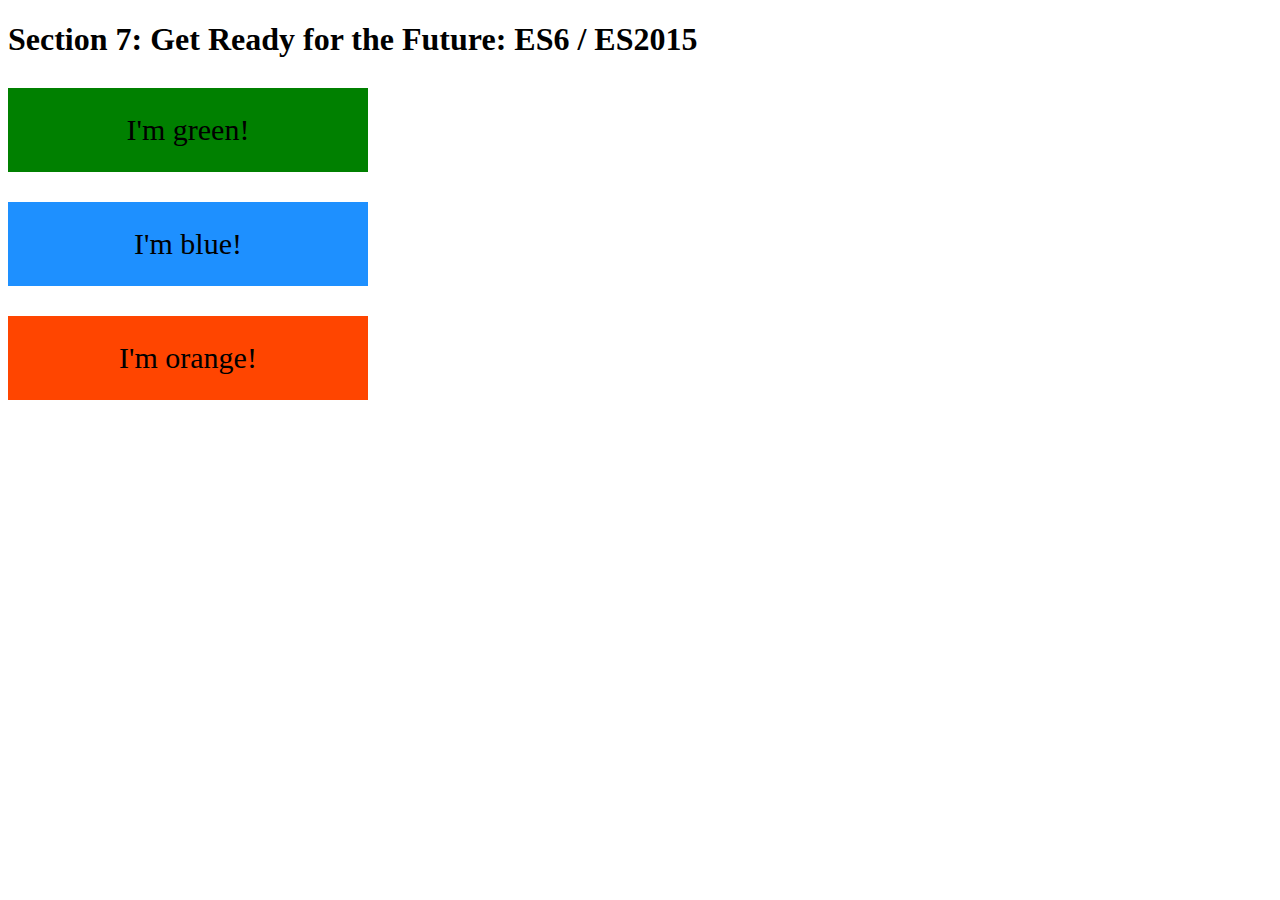
<file: 7-EcmaScript2015-Final/index.html>
<!DOCTYPE html>
<html lang="en">
    <head>
        <meta charset="UTF-8">
        <title>Section 7: Get Ready for the Future: ES6 / ES2015</title>
        
        <style>
            .box {
                width: 200px;
                padding: 25px 80px;
                text-align: center;
                font-size: 30px;
                margin-top: 30px;
            }
            
            .green { background-color: green; }
            .blue { background-color: dodgerblue; }
            .orange { background-color: orangered; }
            
        </style>
        
    </head>

    <body>
        <h1>Section 7: Get Ready for the Future: ES6 / ES2015</h1>
        
        <div class="box green">I'm green!</div>
        <div class="box blue">I'm blue!</div>
        <div class="box orange">I'm orange!</div>
        
        <!-- <script src="polyfill.min.js"></script> -->
        <script src="script.js"></script>
    </body>
</html>
</file>
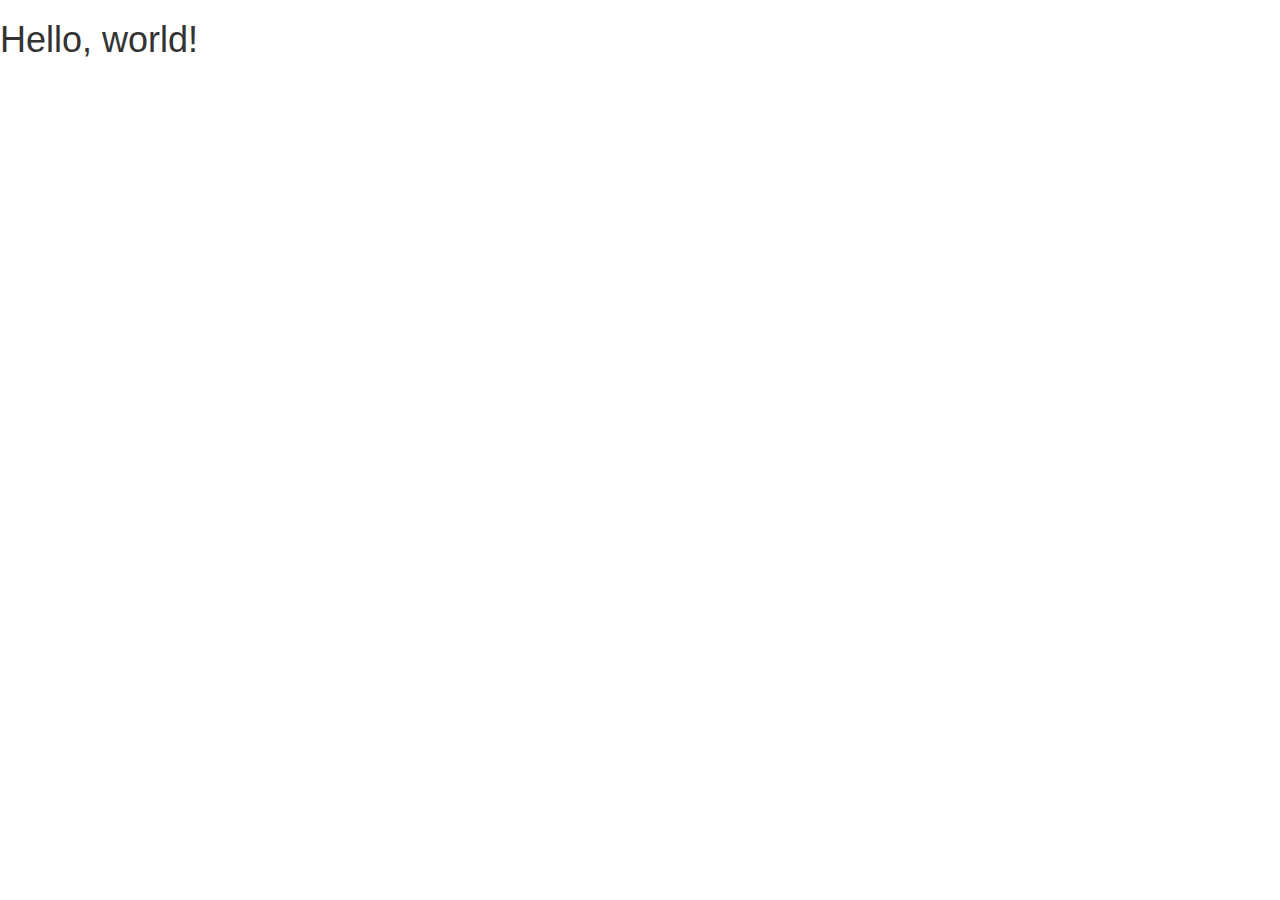
<file: AngularJS/Templates/index.html>
<!DOCTYPE html>
<html lang="en">
  <head>
    <meta charset="utf-8">
    <meta http-equiv="X-UA-Compatible" content="IE=edge">
    <meta name="viewport" content="width=device-width, initial-scale=1">
    
    <title>Bootstrap 101 Template</title>

    <!-- Bootstrap -->
    <link rel="stylesheet" href="https://maxcdn.bootstrapcdn.com/bootstrap/3.3.7/css/bootstrap.min.css" >	
	  
    <!-- jQuery (necessary for Bootstrap's JavaScript plugins) -->
    <script src="https://ajax.googleapis.com/ajax/libs/jquery/1.12.4/jquery.min.js"></script>
    <!-- Include all compiled plugins (below), or include individual files as needed -->
    <script src="https://maxcdn.bootstrapcdn.com/bootstrap/3.3.7/js/bootstrap.min.js"></script>
    
  </head>
  <body>
    <h1>Hello, world!</h1>

    
  </body>
</html>
</file>
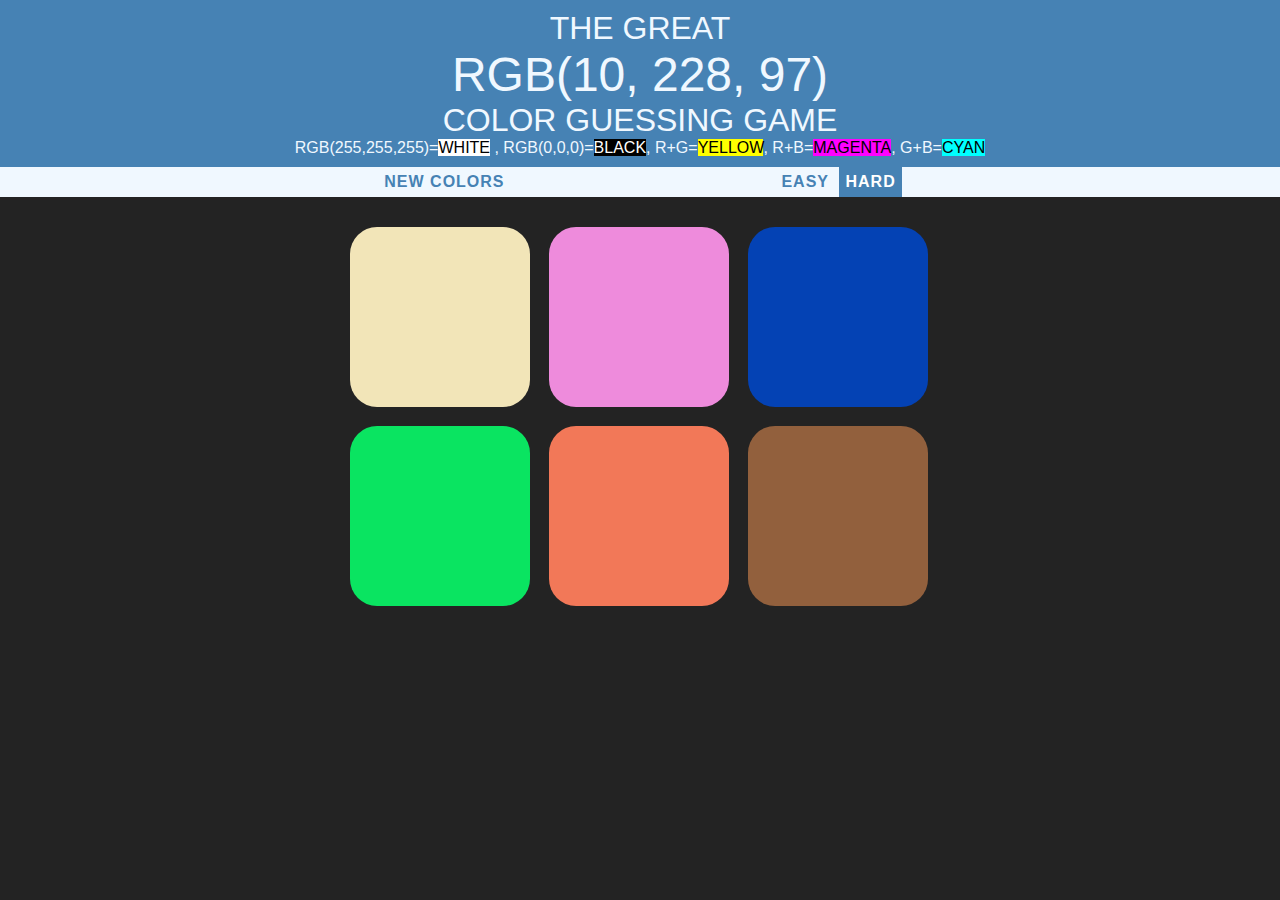
<file: Color Game/Color Game/index.html>
<html>
<head>
	<title>Color Game</title>
	<link rel="stylesheet" type="text/css" href="colorGame.css">
</head>
<body>
	<h1><span>The Great</span></span><br>
	<span id="colorDisplay"></span><br>
	<span>Color Guessing Game</span><br>
	<span style="font-size: 0.5em;">RGB(255,255,255)=<span style="background: rgb(255,255,255); color: black;">White</span> , RGB(0,0,0)=<span style="background: rgb(0,0,0);color: white;">Black</span>, R+G=<span style="background: rgb(255,255,0);color: black;">Yellow</span>, R+B=<span style="background: rgb(255,0,255);color: black;">Magenta</span>, G+B=<span style="background: rgb(0,255,255);color: black;">Cyan</span></span>
	
	</h1>
	
	<div id="stripe">
		<button id="reset">New Game</button>
		<span id="message"></span>
		<button id="easyBtn">Easy</button>
		<button id="hardBtn" class="selected">Hard</button>
	</div>
	<div id="container">
		<div class="square"></div>
		<div class="square"></div>
		<div class="square"></div>
		<div class="square"></div>
		<div class="square"></div>
		<div class="square"></div>
	</div>
	<script src="colorGame.js"></script>
</body>
</html>
</file>
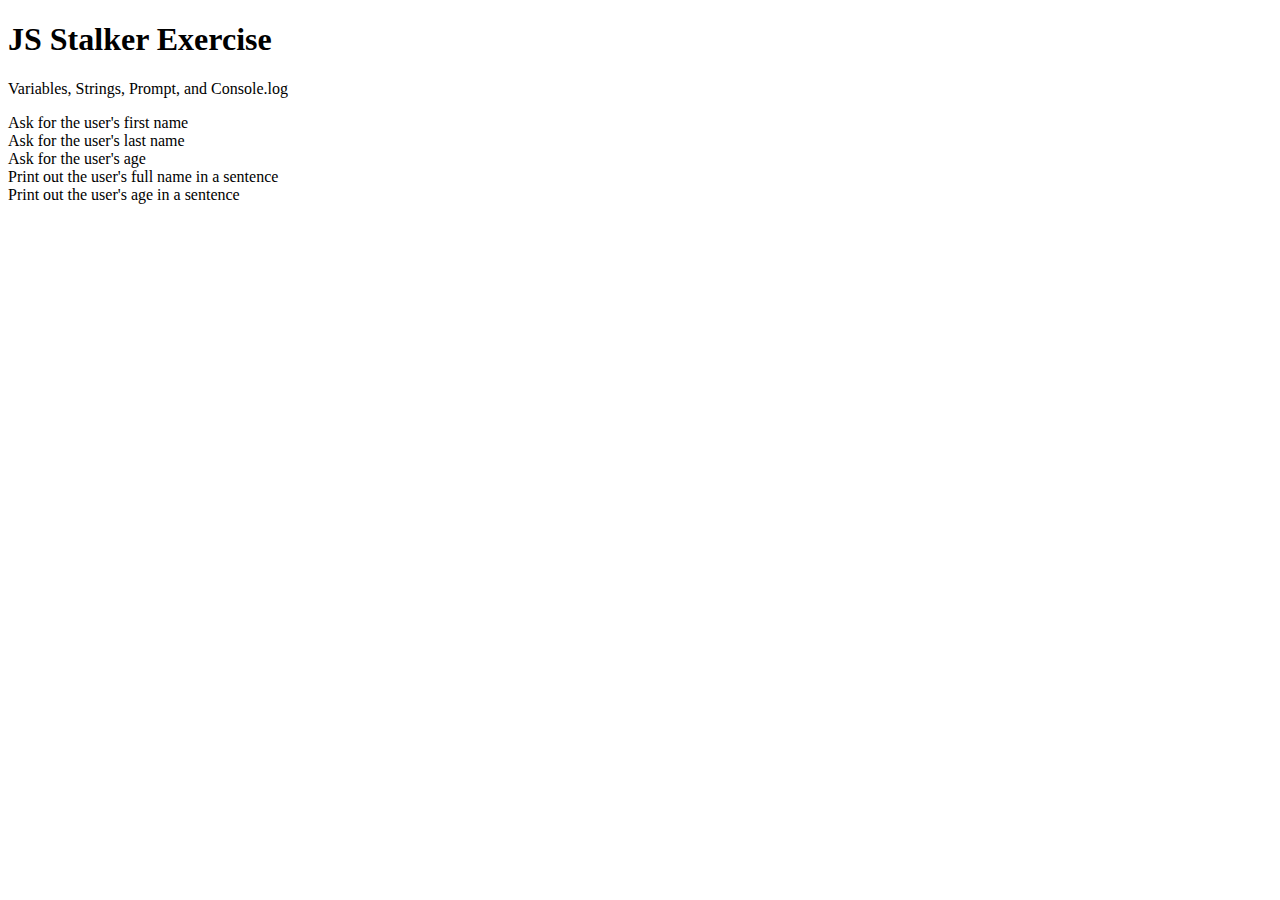
<file: WebDeveloperBootcamp/08_Including_Scripts/index.html>
<!DOCTYPE html>
<html>
<head>
	<title>Script Demo</title>

</head>
<body>
<h1>JS Stalker Exercise</h1>

<p>Variables, Strings, Prompt, and Console.log</p>

<li>Ask for the user's first name</li>
<li>Ask for the user's last name</li>
<li>Ask for the user's age</li>
<li>Print out the user's full name in a sentence</li>
<li>Print out the user's age in a sentence</li>



<script src="script.js"></script>
</body>
</html>
</file>
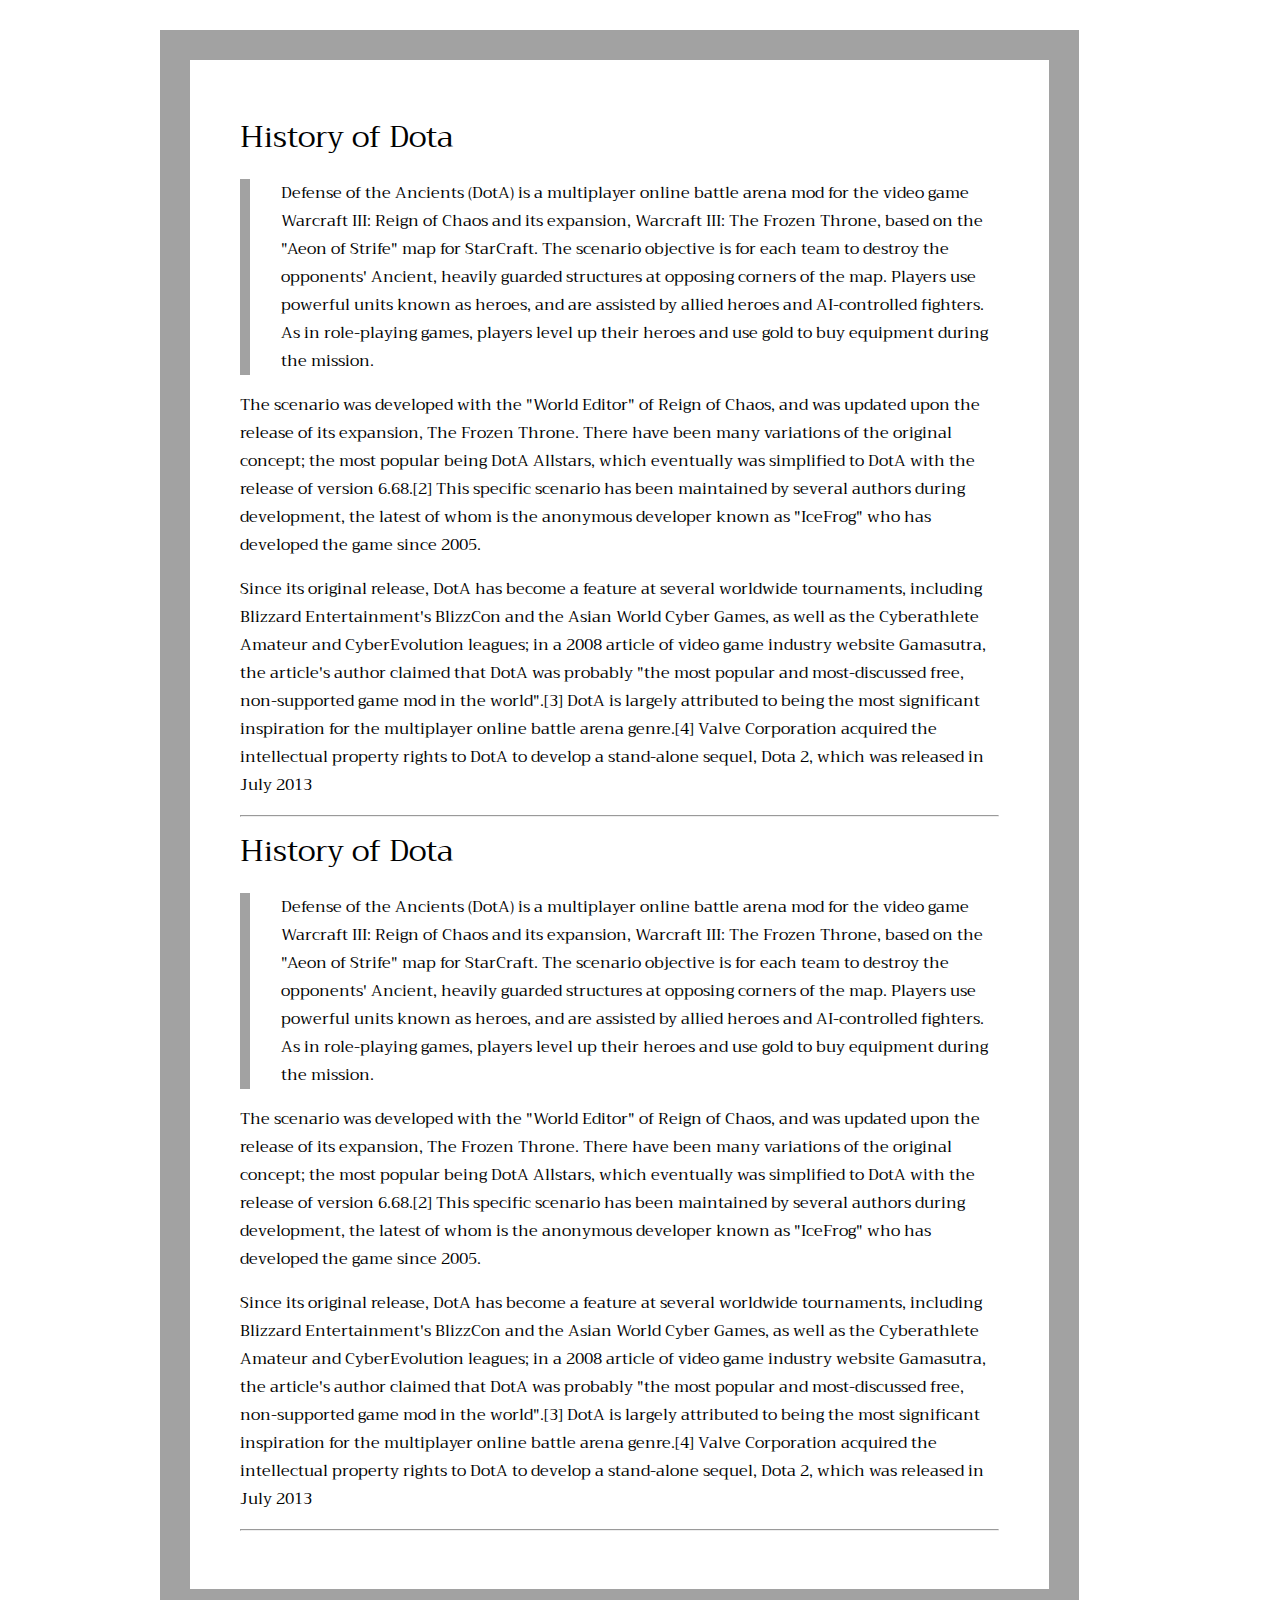
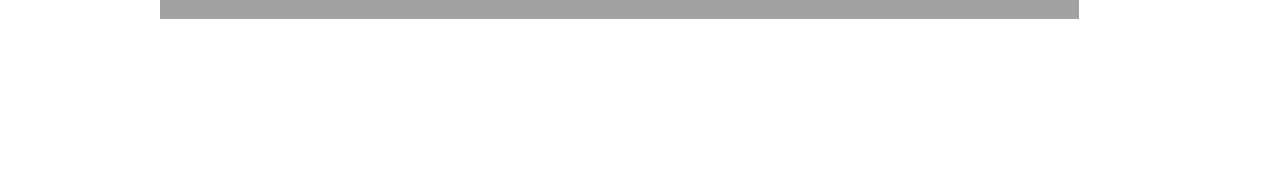
<file: WebDeveloperBootcamp/Blog/index.html>
<html>
<head>
	<title>Text Blog</title>
	<link href="https://fonts.googleapis.com/css?family=Trirong" rel="stylesheet">
	<link rel="stylesheet" type="text/css" href="css.css">
</head>
<body>
	<div id="container">
		<div class="article">
			<div class="header">History of Dota</div>
			<p class="para1"><span>Defense of the Ancients (DotA)</span> is a multiplayer online battle arena mod for the video game Warcraft III: Reign of Chaos and its expansion, Warcraft III: The Frozen Throne, based on the "Aeon of Strife" map for StarCraft. The scenario objective is for each team to destroy the opponents' Ancient, heavily guarded structures at opposing corners of the map. Players use powerful units known as heroes, and are assisted by allied heroes and AI-controlled fighters. As in role-playing games, players level up their heroes and use gold to buy equipment during the mission.</p>
			<p>The scenario was developed with the "World Editor" of Reign of Chaos, and was updated upon the release of its expansion, The Frozen Throne. There have been many variations of the original concept; the most popular being DotA Allstars, which eventually was simplified to DotA with the release of version 6.68.[2] This specific scenario has been maintained by several authors during development, the latest of whom is the anonymous developer known as "IceFrog" who has developed the game since 2005.</p>
			<p>Since its original release, DotA has become a feature at several worldwide tournaments, including Blizzard Entertainment's BlizzCon and the Asian World Cyber Games, as well as the Cyberathlete Amateur and CyberEvolution leagues; in a 2008 article of video game industry website Gamasutra, the article's author claimed that DotA was probably "the most popular and most-discussed free, non-supported game mod in the world".[3] DotA is largely attributed to being the most significant inspiration for the multiplayer online battle arena genre.[4] Valve Corporation acquired the intellectual property rights to DotA to develop a stand-alone sequel, Dota 2, which was released in July 2013</p>
			<hr>
		</div>
		<div class="article">
			<div class="header">History of Dota</div>
			<p class="para1"><span>Defense of the Ancients (DotA)</span> is a multiplayer online battle arena mod for the video game Warcraft III: Reign of Chaos and its expansion, Warcraft III: The Frozen Throne, based on the "Aeon of Strife" map for StarCraft. The scenario objective is for each team to destroy the opponents' Ancient, heavily guarded structures at opposing corners of the map. Players use powerful units known as heroes, and are assisted by allied heroes and AI-controlled fighters. As in role-playing games, players level up their heroes and use gold to buy equipment during the mission.</p>
			<p>The scenario was developed with the "World Editor" of Reign of Chaos, and was updated upon the release of its expansion, The Frozen Throne. There have been many variations of the original concept; the most popular being DotA Allstars, which eventually was simplified to DotA with the release of version 6.68.[2] This specific scenario has been maintained by several authors during development, the latest of whom is the anonymous developer known as "IceFrog" who has developed the game since 2005.</p>
			<p>Since its original release, DotA has become a feature at several worldwide tournaments, including Blizzard Entertainment's BlizzCon and the Asian World Cyber Games, as well as the Cyberathlete Amateur and CyberEvolution leagues; in a 2008 article of video game industry website Gamasutra, the article's author claimed that DotA was probably "the most popular and most-discussed free, non-supported game mod in the world".[3] DotA is largely attributed to being the most significant inspiration for the multiplayer online battle arena genre.[4] Valve Corporation acquired the intellectual property rights to DotA to develop a stand-alone sequel, Dota 2, which was released in July 2013</p>
			<hr>
		</div>
	</div>
</body>
</html>
</file>
<file: Color Game/Color Game/colorGame.css>
body{
	background-color: #232323;
	margin: 0;
	font-family: sans-serif;
}

.square {
	width: 30%;
    background: aqua;
    padding-bottom: 30%;
    float: left;
    margin: 1.6%;
	border-radius: 15%;
	transition: background 0.5s;
}

#container{
	max-width: 600px;
	margin: 20px auto;
}

h1{
	color: aliceblue;
	text-align: center;
	background: steelblue;
	margin: 0;
	font-weight: normal;
	text-transform: uppercase;
	padding: 10px;
}

h1 span{
	font-size: 1em;
}

#stripe{
	background-color: aliceblue;
	height: 30px;
	text-align: center;
	color: black;
}

.selected{
	background: steelblue;
	color: white;
}

#colorDisplay{
	font-size: 1.5em;
}

button{
	border: none;
	background: none;
	text-transform: uppercase;
	height: 100%;
	font-weight: 700;
	color: steelblue;
	letter-spacing: 1px;
	font-size: inherit;
	transition: all 0.4s;
	outline: none;
}

#message{
	display: inline-block;
	width: 20%;
}

button:hover{
	color: white;
	background: steelblue;
}
</file>
<file: WebDeveloperBootcamp/Blog/css.css>
#container{
	border: 30px solid rgba(128, 128, 128, 0.73);
	width: 60%;
	margin: 12%;
	margin-top: 30px;
	padding: 4%;
}



.header{
	font-family: 'Trirong', serif;
	font-size : 30px;
}

p{
	font-family: 'Trirong', serif;
}

.para1{
	border-left: 10px solid rgba(128, 128, 128, 0.73);
	padding-left: 4%;
}
</file>
